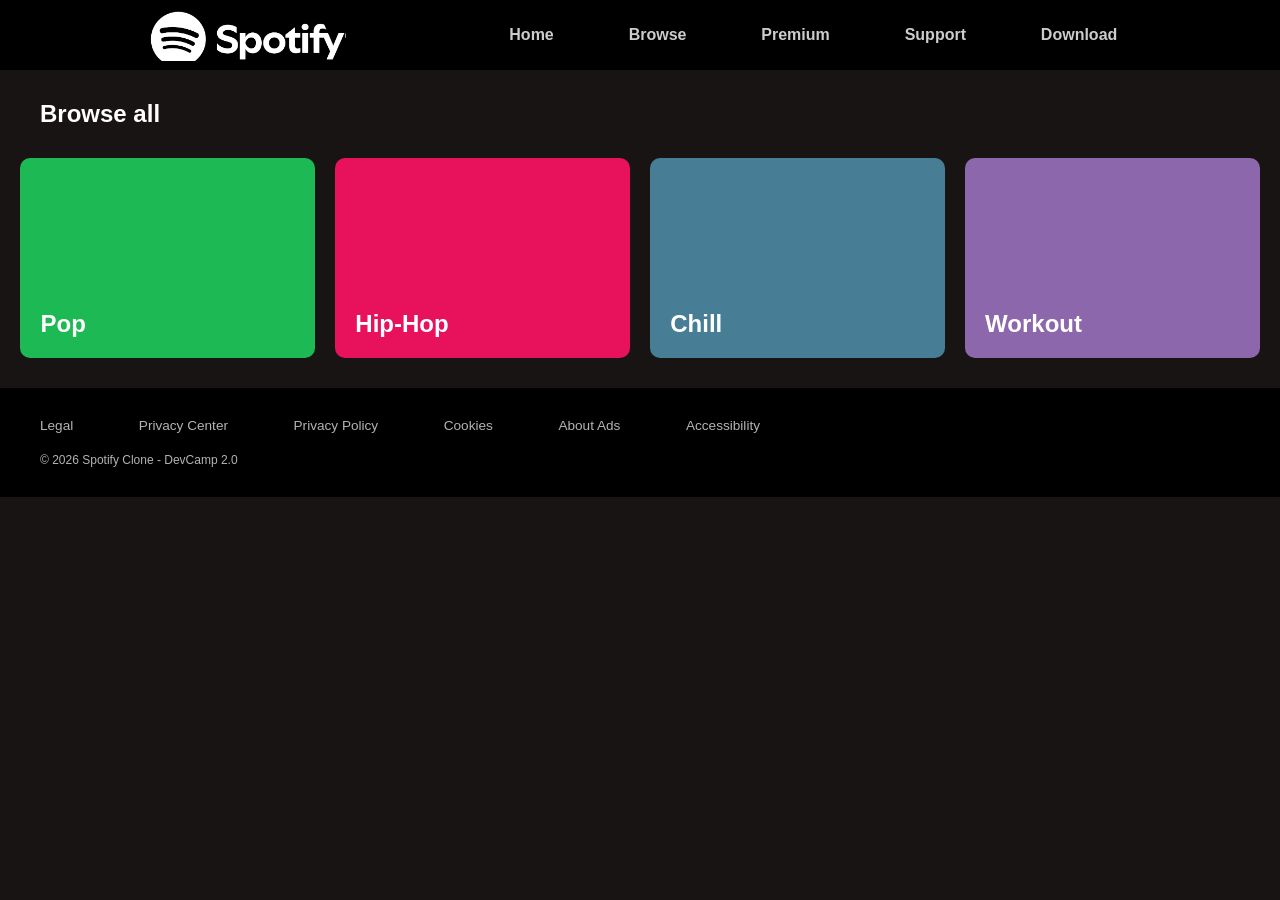
<file: browse.html>
<!DOCTYPE html>
<html lang="en">
<head>
    <meta charset="UTF-8">
    <meta name="viewport" content="width=device-width, initial-scale=1.0">
    <title>Spotify - Browse</title>
    <link rel="stylesheet" href="style.css">
</head>
<body>

<!-- ---------------------------------NAVBAR----------------------------------------- -->
    <header>
        <nav class="navbar">

            <div class="navbar-logo border">
                <div class="logo"></div>
            </div>

            <div class="nav-links">
                <a href="index.html" class="nav-item border">Home</a>
                <a href="browse.html" class="nav-item border">Browse</a>
                <a href="#" class="nav-item border">Premium</a>
                <a href="#" class="nav-item border">Support</a>
                <a href="#" class="nav-item border">Download</a>
            </div>

        </nav>
    </header>

<!-- ---------------------------------GENRES----------------------------------------- -->
    <main>
        <div class="section-title">
            <h2>Browse all</h2>
        </div>

        <div class="genre-section">
            <a href="playlist.html" class="genre-card genre1">
                <h2>Pop</h2>
            </a>
            <a href="playlist.html" class="genre-card genre2">
                <h2>Hip-Hop</h2>
            </a>
            <a href="playlist.html" class="genre-card genre3">
                <h2>Chill</h2>
            </a>
            <a href="playlist.html" class="genre-card genre4">
                <h2>Workout</h2>
            </a>
        </div>
    </main>

<!-- ---------------------------------FOOTER----------------------------------------- -->
    <footer>
        <div class="footer-links">
            <a href="#">Legal</a>
            <a href="#">Privacy Center</a>
            <a href="#">Privacy Policy</a>
            <a href="#">Cookies</a>
            <a href="#">About Ads</a>
            <a href="#">Accessibility</a>
        </div>
        <p class="footer-text">© 2026 Spotify Clone - DevCamp 2.0</p>
    </footer>

</body>
</html>
</file>
<file: style.css>
* {
    margin: 0;
    font-family: arial;
    box-sizing: border-box;
}

body {
    background-color: #191414;
    color: white;
}

a {
    text-decoration: none;
    color: white;
}

/* ----------------------------------------NAVBAR------------------------------------ */
.navbar {
    background-color: black;
    height: 70px;
    color: white;
    display: flex;
    align-items: center;
    justify-content: space-evenly;
}

.navbar-logo {
    height: 50px;
    width: 200px;
}

.border {
    border: 1.5px solid transparent;
}

.border:hover {
    border: 1.5px solid #1DB954;
}

.logo {
    background-image: url("spotify_logo1.png");
    background-size: cover;
    height: 50px;
    width: 100%;
}

.nav-links {
    display: flex;
    justify-content: space-between;
    width: 50%;
}

.nav-item {
    height: 40px;
    padding: 10px 15px;
    font-weight: 700;
    color: #cccccc;
    display: flex;
    align-items: center;
}

.nav-item:hover {
    color: #1DB954;
}

/* ----------------------------------------HERO SECTION------------------------------------ */
.hero-section {
    background-image: url(hero_image.jpg);
    background-size: cover;
    width: 100%;
    height: 400px;
    display: flex;
    justify-content: center;
    align-items: center;
    background-color: #1DB954;
}

.hero-msg {
    background-color: #191414;
    color: white;
    display: flex;
    flex-direction: column;
    align-items: center;
    justify-content: center;
    width: 60%;
    padding: 40px;
    border-radius: 12px;
}

.hero-msg p {
    margin: 15px 0 25px 0;
    color: #cccccc;
}

#hero-title {
    font-size: 3rem;
    color: #1DB954;
}

/* ----------------------------------------BUTTON------------------------------------ */
.btn {
    background-color: #1DB954;
    color: black;
    font-weight: 700;
    padding: 14px 32px;
    border-radius: 30px;
    border: none;
    font-size: 1rem;
    display: flex;
    justify-content: center;
    align-items: center;
    width: 160px;
}

.btn:hover {
    background-color: white;
}

/* ----------------------------------------FORM------------------------------------ */
.form-section {
    display: flex;
    justify-content: center;
    background-color: black;
    padding: 30px 0;
}

.signup-form {
    display: flex;
    align-items: center;
    justify-content: center;
    flex-wrap: wrap;
    width: 80%;
}

.signup-form h2 {
    margin-right: 20px;
}

.form-input {
    width: 300px;
    height: 45px;
    border-radius: 4px;
    border: none;
    padding: 0 15px;
    font-size: 1rem;
    margin-right: 15px;
}

/* ----------------------------------------SECTION TITLE------------------------------------ */
.section-title {
    margin: 30px 40px 10px 40px;
}

/* ----------------------------------------PLAYLIST CARDS------------------------------------ */
.card-section {
    display: flex;
    justify-content: space-evenly;
    flex-wrap: wrap;
    padding-bottom: 30px;
}

.card {
    width: 18%;
    background-color: #282828;
    border-radius: 8px;
    padding: 15px;
    margin-top: 20px;
}

.card:hover {
    background-color: #3a3a3a;
}

.card-img {
    height: 180px;
    width: 100%;
    background-size: cover;
    background-position: center;
    background-color: #1DB954;
    border-radius: 6px;
    margin-bottom: 12px;
}

.card p {
    color: #b3b3b3;
    font-size: 0.85rem;
    margin-top: 6px;
}

/* ----------------------------------------GENRE CARDS------------------------------------ */
.genre-section {
    display: flex;
    justify-content: space-evenly;
    flex-wrap: wrap;
    padding-bottom: 30px;
}

.genre-card {
    width: 23%;
    height: 200px;
    border-radius: 10px;
    margin-top: 20px;
    padding: 20px;
    display: flex;
    align-items: flex-end;
}

.genre-card:hover {
    border: 3px solid white;
}

.genre1 {
    background-color: #1DB954;
}

.genre2 {
    background-color: #e8115b;
}

.genre3 {
    background-color: #477d95;
}

.genre4 {
    background-color: #8d67ab;
}

/* ----------------------------------------PLAYLIST PAGE------------------------------------ */
.playlist-header {
    display: flex;
    align-items: flex-end;
    padding: 40px;
    background: linear-gradient(
        to bottom,
        #1DB954 0%,
        #191414 100%
    );
}

.cover {
    width: 250px;
    height: 250px;
    border-radius: 8px;
    margin-right: 30px;
}

.playlist-info h1 {
    font-size: 3.5rem;
    margin: 10px 0;
}

.playlist-desc {
    margin-bottom: 20px;
    color: #cccccc;
}

.track-section {
    padding: 20px 40px 40px 40px;
}

.track-table {
    width: 100%;
    border-collapse: collapse;
}

.track-table th {
    text-align: left;
    color: #b3b3b3;
    padding: 12px;
    border-bottom: 1px solid #3a3a3a;
}

.track-table td {
    padding: 12px;
}

.track-table tr:hover {
    background-color: #282828;
}

/* ----------------------------------------FOOTER------------------------------------ */
footer {
    background-color: black;
    padding: 30px 40px;
}

.footer-links {
    display: flex;
    justify-content: space-between;
    width: 60%;
}

.footer-links a {
    color: #b3b3b3;
    font-size: 0.85rem;
}

.footer-links a:hover {
    color: #1DB954;
}

.footer-text {
    margin-top: 20px;
    color: #b3b3b3;
    font-size: 0.75rem;
}
</file>
